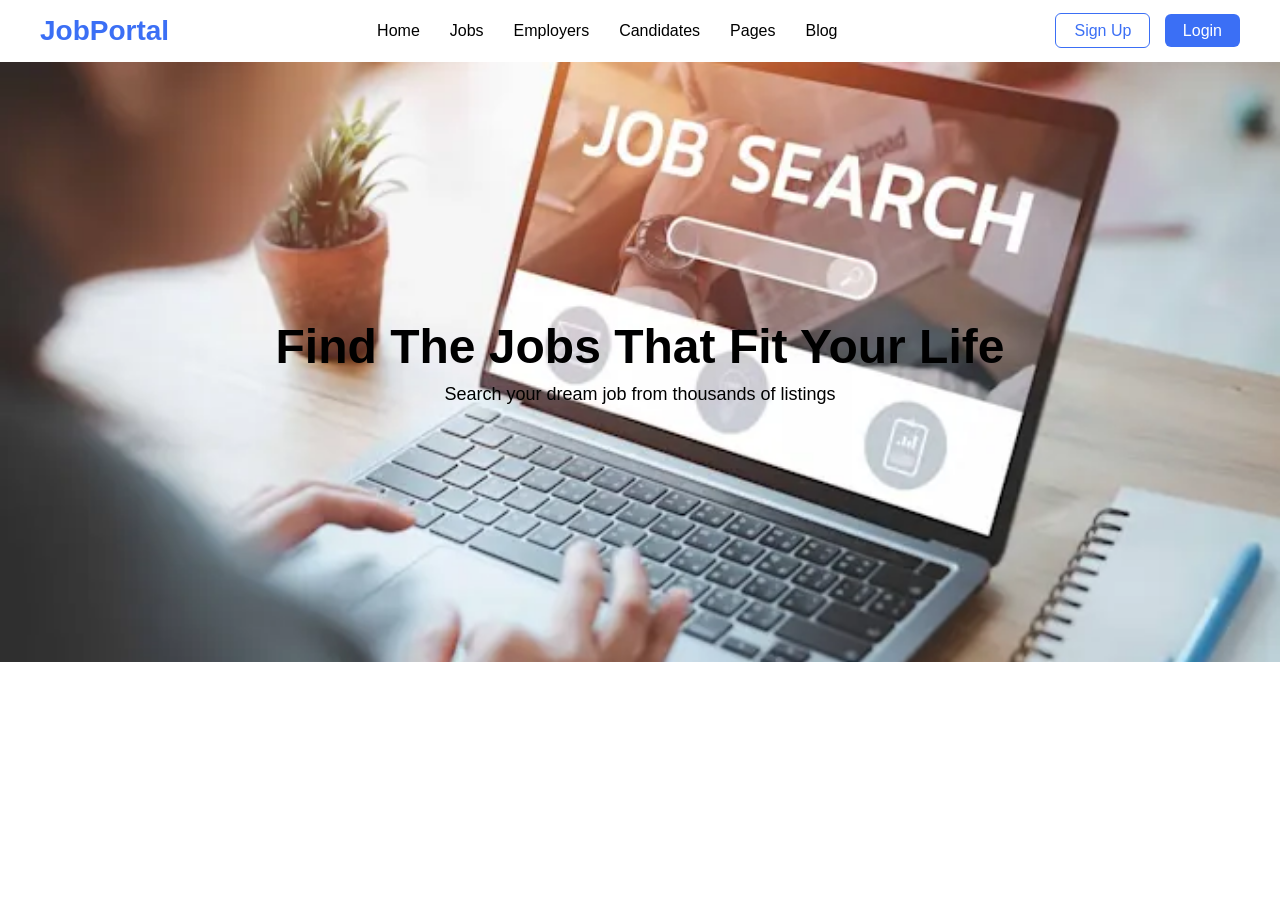
<file: index.html>
<!DOCTYPE html>
<html>
<head>
<title>JobPortal</title>
<link rel="stylesheet" href="style.css">
</head>

<body>

<header>

<div class="logo">JobPortal</div>

<nav>
<ul>
<li><a href="index.html">Home</a></li>
<li><a href="jobs.html">Jobs</a></li>
<li><a href="employers.html">Employers</a></li>
<li><a href="candidates.html">Candidates</a></li>
<li><a href="pages.html">Pages</a></li>
<li><a href="blog.html">Blog</a></li>
</ul>
</nav>

<div class="buttons">
<a href="signup.html" class="signup">Sign Up</a>
<a href="login.html" class="login">Login</a>
</div>

</header>
 <section class="hero-section">
<h1><span>Find The Jobs That Fit Your Life</span></h1>
<p>Search your dream job from thousands of listings</p>
</section>

</body>
</html>
</file>
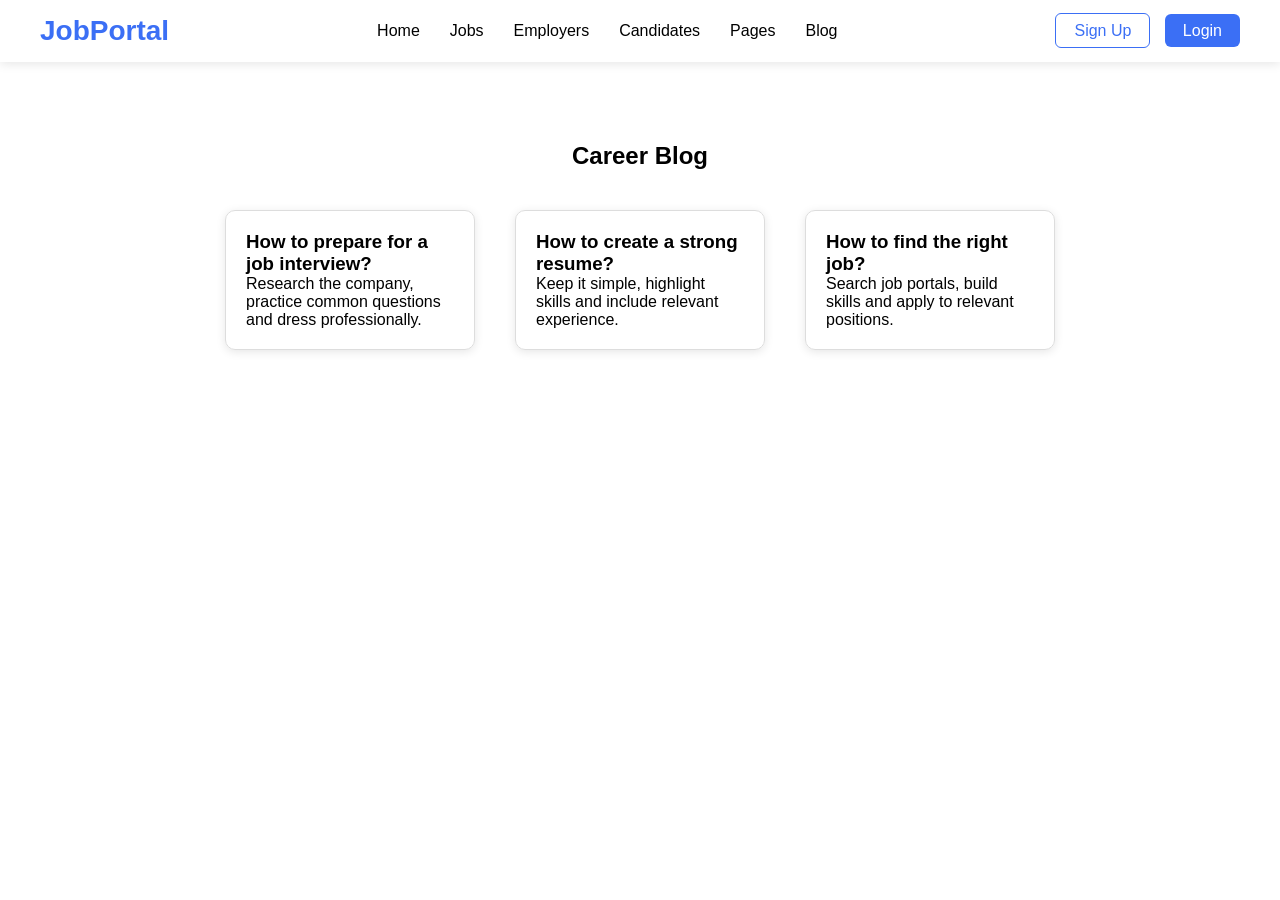
<file: blog.html>
<!DOCTYPE html>
<html>
<head>
<title>Blog</title>
<link rel="stylesheet" href="style.css">
</head>

<body>

<header>

<div class="logo">JobPortal</div>

<nav>
<ul>
<li><a href="index.html">Home</a></li>
<li><a href="jobs.html">Jobs</a></li>
<li><a href="employers.html">Employers</a></li>
<li><a href="candidates.html">Candidates</a></li>
<li><a href="pages.html">Pages</a></li>
<li><a href="blog.html">Blog</a></li>
</ul>
</nav>

<div class="buttons">
<a href="signup.html" class="signup">Sign Up</a>
<a href="login.html" class="login">Login</a>
</div>

</header>


<section class="blog">

<h1>Career Blog</h1>

<div class="blog-container">

<div class="blog-card">
<h3>How to prepare for a job interview?</h3>
<p>Research the company, practice common questions and dress professionally.</p>
</div>

<div class="blog-card">
<h3>How to create a strong resume?</h3>
<p>Keep it simple, highlight skills and include relevant experience.</p>
</div>

<div class="blog-card">
<h3>How to find the right job?</h3>
<p>Search job portals, build skills and apply to relevant positions.</p>
</div>

</div>

</section>

</body>
</html>
</file>
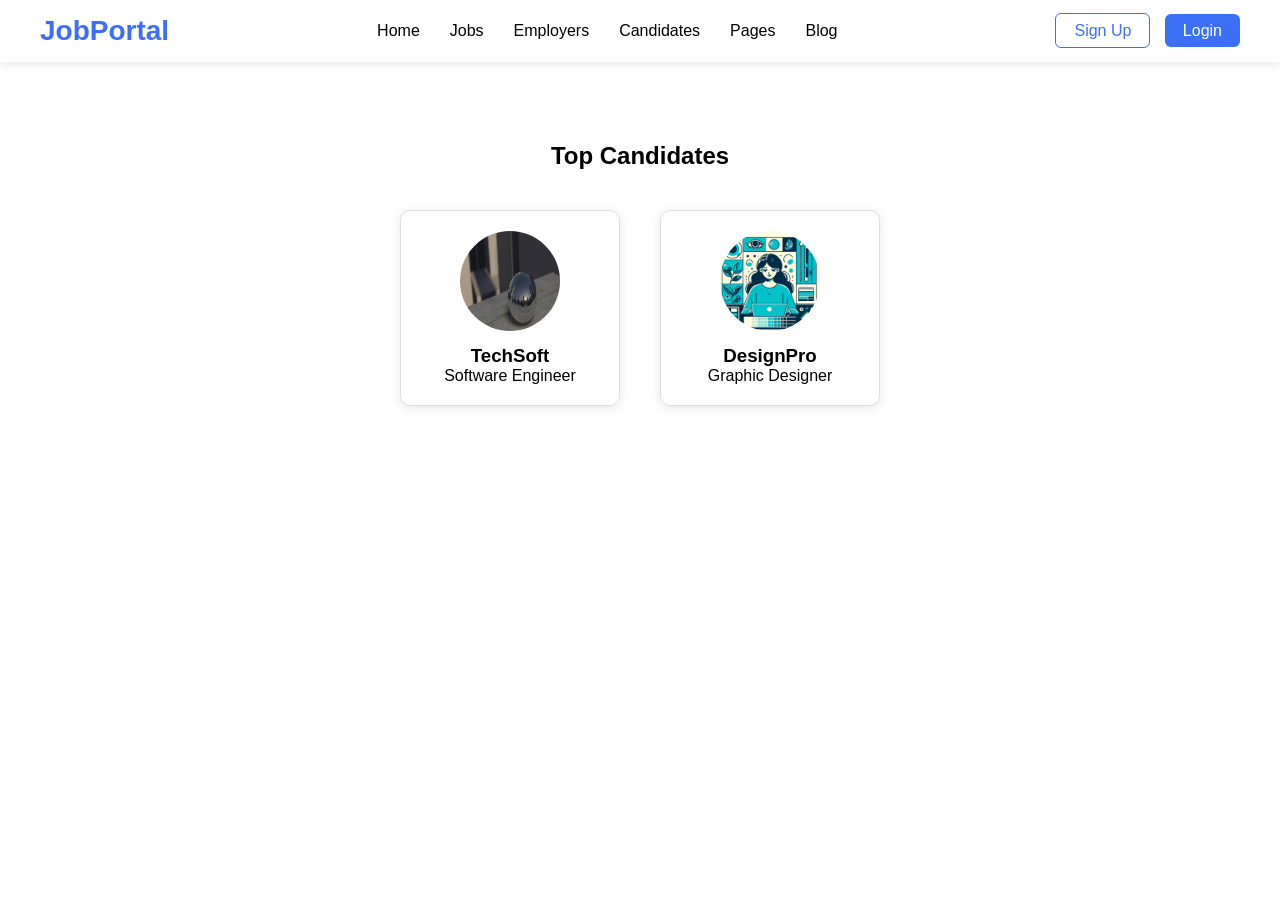
<file: candidates.html>
<!DOCTYPE html>
<html>
<head>
<title>Candidates</title>
<link rel="stylesheet" href="style.css">
</head>

<body>

<header>

<div class="logo">JobPortal</div>

<nav>
<ul>
<li><a href="index.html">Home</a></li>
<li><a href="jobs.html">Jobs</a></li>
<li><a href="employers.html">Employers</a></li>
<li><a href="candidates.html">Candidates</a></li>
<li><a href="pages.html">Pages</a></li>
<li><a href="blog.html">Blog</a></li>
</ul>
</nav>

<div class="buttons">
<a href="signup.html" class="signup">Sign Up</a>
<a href="login.html" class="login">Login</a>
</div>

</header>


<section class="candidates">

<h1>Top Candidates</h1>

<div class="candidate-container">

<div class="candidate-card">
<img src="images/techsoft.png">
<h3>TechSoft</h3>
<p>Software Engineer</p>
</div>

<div class="candidate-card">
<img src="images/designpro.png">
<h3>DesignPro</h3>
<p>Graphic Designer</p>
</div>

</div>

</section>

</body>
</html>
</file>
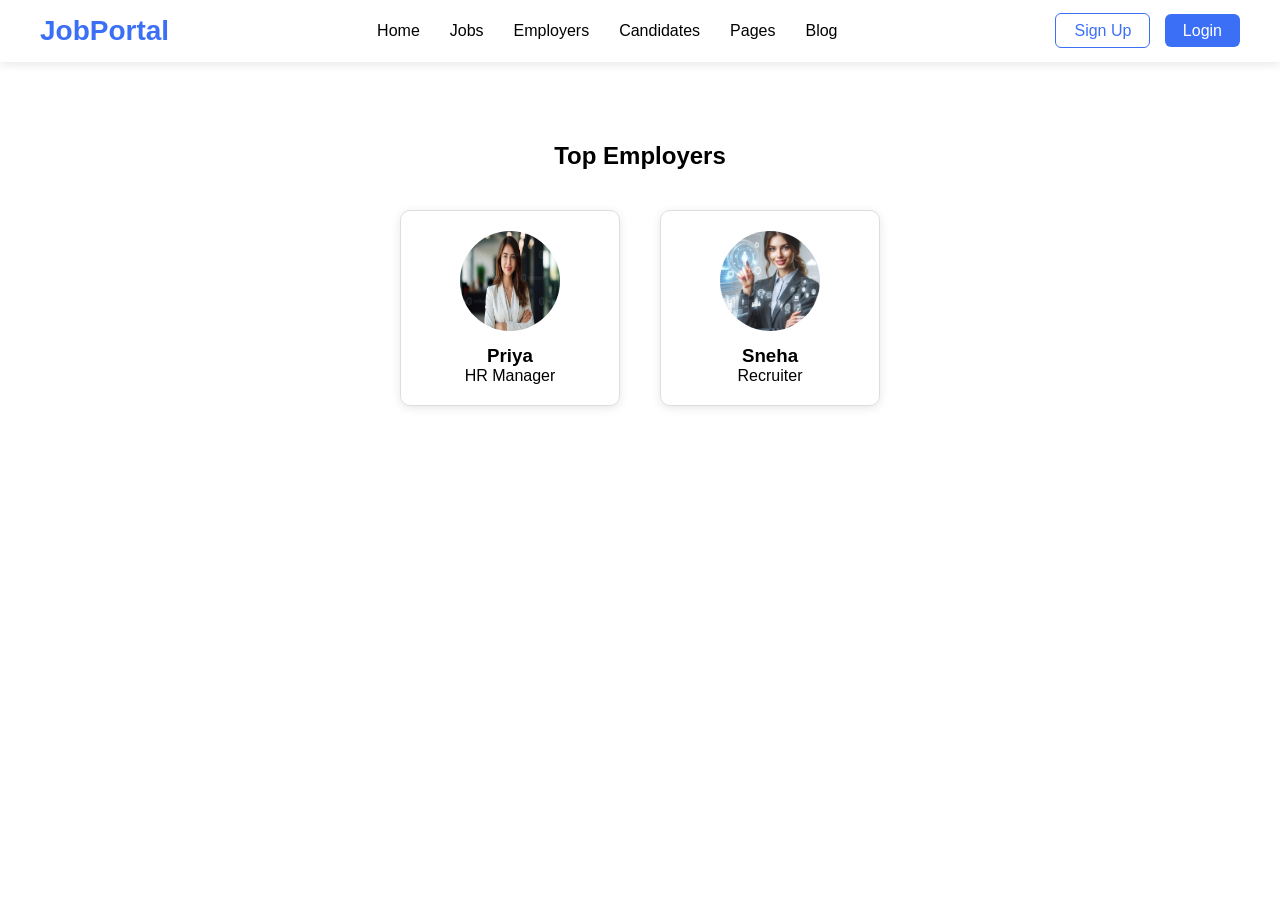
<file: employers.html>
<!DOCTYPE html>
<html>
<head>
<title>Employers</title>
<link rel="stylesheet" href="style.css">
</head>

<body>

<header>

<div class="logo">JobPortal</div>

<nav>
<ul>
<li><a href="index.html">Home</a></li>
<li><a href="jobs.html">Jobs</a></li>
<li><a href="employers.html">Employers</a></li>
<li><a href="candidates.html">Candidates</a></li>
<li><a href="pages.html">Pages</a></li>
<li><a href="blog.html">Blog</a></li>
</ul>
</nav>

<div class="buttons">
<a href="signup.html" class="signup">Sign Up</a>
<a href="login.html" class="login">Login</a>
</div>

</header>


<section class="employers">

<h1>Top Employers</h1>

<div class="employer-container">

<div class="employer-card">
<img src="images/priya.png">
<h3>Priya</h3>
<p>HR Manager</p>
</div>

<div class="employer-card">
<img src="images/sneha.jpg">
<h3>Sneha</h3>
<p>Recruiter</p>
</div>

</div>

</section>

</body>
</html>
</file>
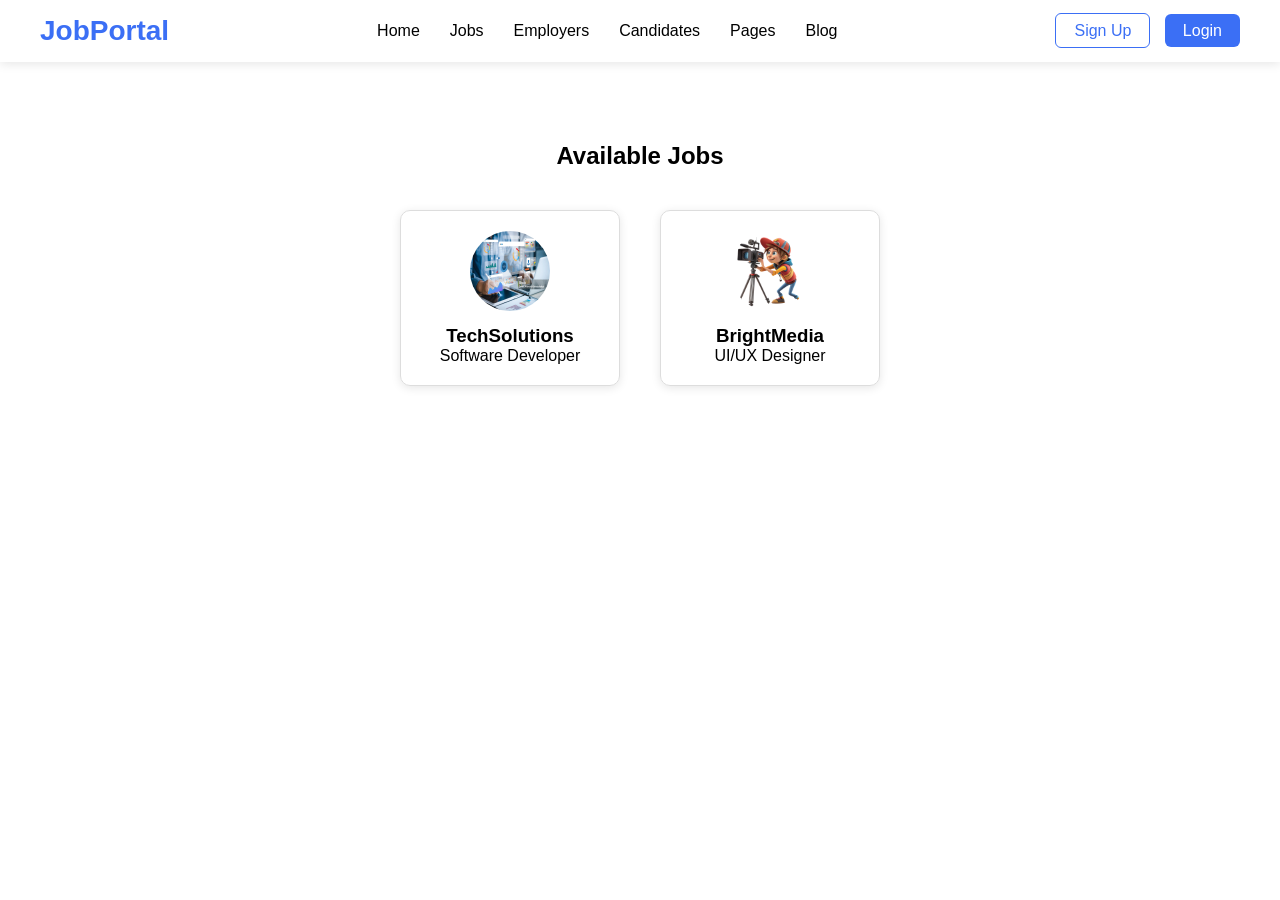
<file: jobs.html>
<!DOCTYPE html>
<html>
<head>
<title>Jobs</title>
<link rel="stylesheet" href="style.css">
</head>

<body>

<header>

<div class="logo">JobPortal</div>

<nav>
<ul>
<li><a href="index.html">Home</a></li>
<li><a href="jobs.html">Jobs</a></li>
<li><a href="employers.html">Employers</a></li>
<li><a href="candidates.html">Candidates</a></li>
<li><a href="pages.html">Pages</a></li>
<li><a href="blog.html">Blog</a></li>
</ul>
</nav>

<div class="buttons">
<a href="signup.html" class="signup">Sign Up</a>
<a href="login.html" class="login">Login</a>
</div>

</header>
<section class="jobs">

<h1>Available Jobs</h1>

<div class="job-container">

<div class="job-card">
<img src="images/techsolutions.png" class="logo-img">
<h3>TechSolutions</h3>
<p>Software Developer</p>
</div>
<div class="job-card">
<img src="images/brightmedia.png" class="logo-img">
<h3>BrightMedia</h3>
<p>UI/UX Designer</p>
</div>
</div>
</section>

</body>
</html>
</file>
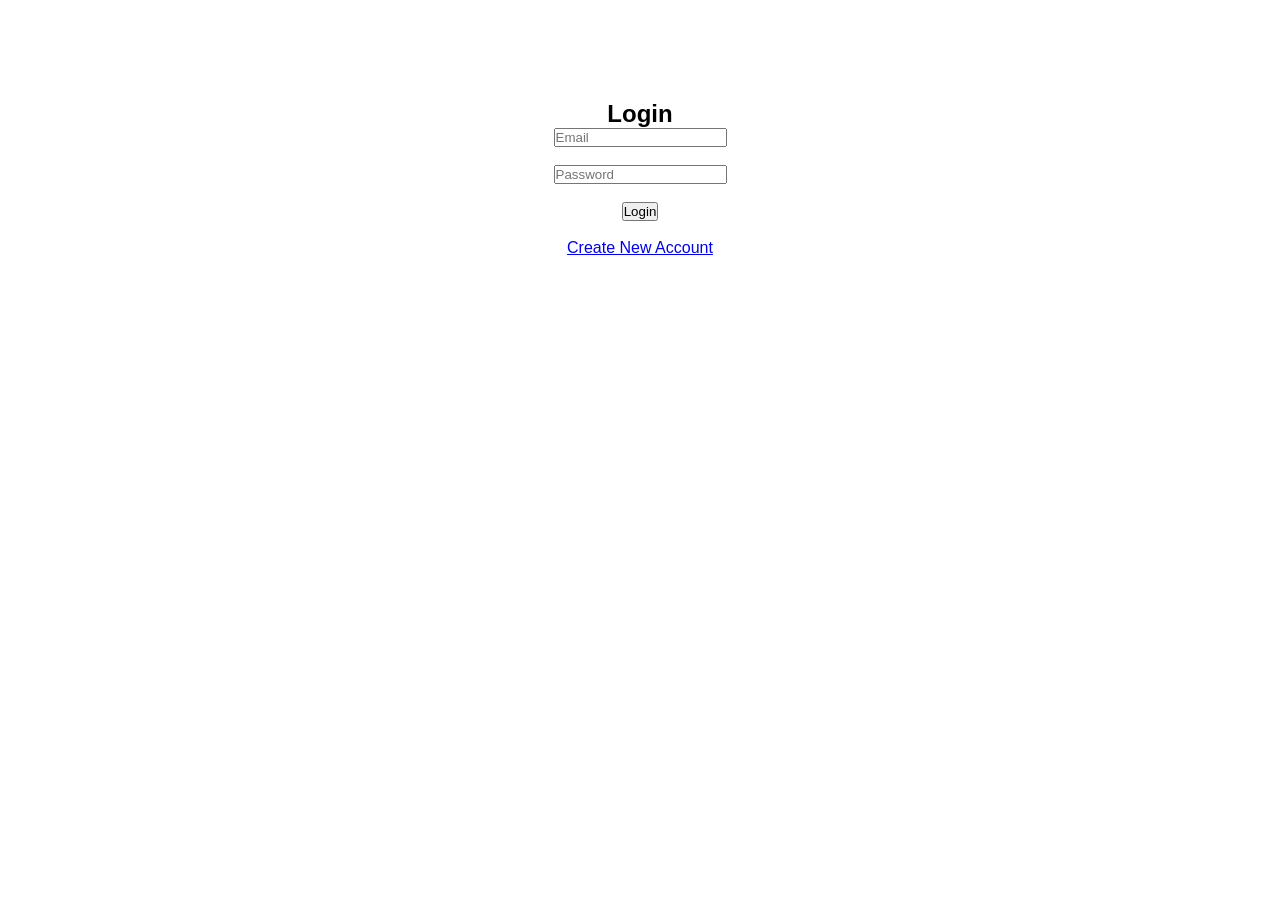
<file: login.html>
<!DOCTYPE html>
<html>
<head>
<title>Login</title>
<link rel="stylesheet" href="style.css">
</head>

<body>

<section style="text-align:center;padding:100px;">

<h1>Login</h1>

<input type="email" placeholder="Email"><br><br>
<input type="password" placeholder="Password"><br><br>

<button>Login</button>

<br><br>

<a href="signup.html">Create New Account</a>

</section>

</body>
</html>
</file>
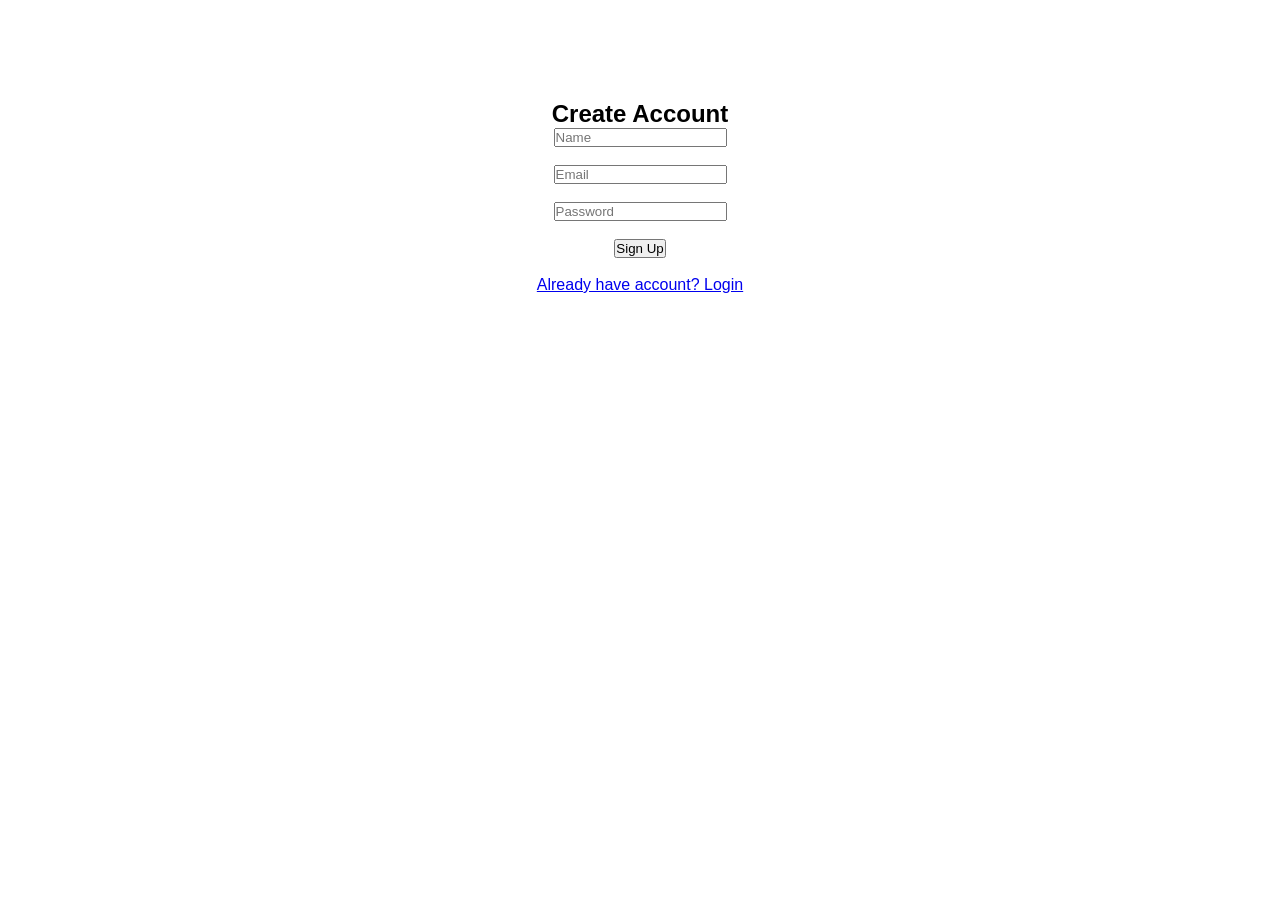
<file: signup.html>
<!DOCTYPE html>
<html>
<head>
<title>Sign Up</title>
<link rel="stylesheet" href="style.css">
</head>

<body>

<section style="text-align:center;padding:100px;">

<h1>Create Account</h1>

<input type="text" placeholder="Name"><br><br>
<input type="email" placeholder="Email"><br><br>
<input type="password" placeholder="Password"><br><br>

<button>Sign Up</button>

<br><br>

<a href="login.html">Already have account? Login</a>

</section>

</body>
</html>
</file>
<file: style.css>
*{
margin:0;
padding:0;
box-sizing:border-box;
font-family:Arial;
}

/* HEADER */

header{
display:flex;
justify-content:space-between;
align-items:center;
padding:15px 60px;
background:white;
box-shadow:0 2px 10px rgba(0,0,0,0.1);
}

.logo{
font-size:24px;
font-weight:bold;
color:#3a7afe;
}

/* NAVBAR */

nav ul{
display:flex;
list-style:none;
gap:30px;
}

nav ul li a{
text-decoration:none;
color:black;
font-size:16px;
}

nav ul li a:hover{
color:#3a7afe;
}

/* BUTTONS */

.buttons a{
text-decoration:none;
padding:8px 16px;
margin-left:10px;
border-radius:6px;
}

.signup{
border:1px solid #3a7afe;
color:#3a7afe;
}

.login{
background:#3a7afe;
color:white;
}

/* HERO IMAGE */

.hero{
height:90vh;
background:linear-gradient(rgba(0,0,0,0.4),rgba(0,0,0,0.4)), url("images/hero.jpg");
background-size:cover;
background-position:center;
background-repeat:no-repeat;
display:flex;
align-items:center;
justify-content:center;
text-align:center;
}
.hero-section h1 {
    position: relative;
    z-index: 2;
}

.hero-section h1::before,
.hero-section h1::after {
    display: none !important;
}

.hero-section .duplicate-text {
    display: none !important;
}

/* TEXT */

.hero-text{
color:white;
}

.hero-text h1{
font-size:55px;
margin-bottom:10px;
}

.hero-text p{
font-size:20px;
}

.jobs{
padding:80px;
text-align:center;
}

.job-container{
display:flex;
justify-content:center;
gap:40px;
margin-top:40px;
}

.job-card{
border:1px solid #ddd;
padding:20px;
width:220px;
border-radius:10px;
box-shadow:0 2px 10px rgba(0,0,0,0.1);
text-align:center;
}

.logo-img{
width:80px;
height:80px;
border-radius:50%;
margin-bottom:10px;
}
.employers{
padding:80px;
text-align:center;
}

.employer-container{
display:flex;
justify-content:center;
gap:40px;
margin-top:40px;
}

.employer-card{
border:1px solid #ddd;
padding:20px;
width:220px;
border-radius:10px;
box-shadow:0 2px 10px rgba(0,0,0,0.1);
text-align:center;
}

.employer-card img{
width:100px;
height:100px;
border-radius:50%;
margin-bottom:10px;
}
.candidates{
padding:80px;
text-align:center;
}

.candidate-container{
display:flex;
justify-content:center;
gap:40px;
margin-top:40px;
}

.candidate-card{
border:1px solid #ddd;
padding:20px;
width:220px;
border-radius:10px;
box-shadow:0 2px 10px rgba(0,0,0,0.1);
text-align:center;
}

.candidate-card img{
width:100px;
height:100px;
border-radius:50%;
margin-bottom:10px;
}
.pages{
padding:80px;
text-align:center;
}

.page-links{
list-style:none;
margin-top:40px;
}

.page-links li{
margin:15px 0;
}

.page-links a{
text-decoration:none;
font-size:18px;
color:#3a7afe;
}
.blog{
padding:80px;
text-align:center;
}

.blog-container{
display:flex;
justify-content:center;
gap:40px;
margin-top:40px;
}

.blog-card{
border:1px solid #ddd;
padding:20px;
width:250px;
border-radius:10px;
box-shadow:0 2px 10px rgba(0,0,0,0.1);
text-align:left;
}
body{
margin:0;
font-family:Arial, sans-serif;
}

header{
display:flex;
justify-content:space-between;
align-items:center;
padding:15px 40px;
background:#fff;
}

.logo{
font-size:28px;
font-weight:bold;
color:#3b6ff5;
}

nav ul{
display:flex;
list-style:none;
gap:30px;
}

nav ul li a{
text-decoration:none;
color:black;
font-weight:500;
}

.buttons a{
padding:8px 18px;
border-radius:6px;
text-decoration:none;
}

.signup{
border:1px solid #3b6ff5;
color:#3b6ff5;
}

.login{
background:#3b6ff5;
color:white;
}

.hero-section{
height:600px;
background-image:url('images/hero.jpg'); /* mee image path */
background-size:cover;
background-position:center;
display:flex;
flex-direction:column;
justify-content:center;
align-items:center;
color:white;
text-align:center;
}

.hero-section h1{
font-size:48px;
margin-bottom:10px;
}

.hero-section p{
font-size:18px;
}
.hero-section h1::before,
.hero-section h1::after{
content:none !important;
}

.hero-section h1{
position:relative;
z-index:2;
}
.hero-section h1 span{
display:block;
}
.hero-section h1{
color:black;
}

.hero-section p{
color:black;
}
</file>
